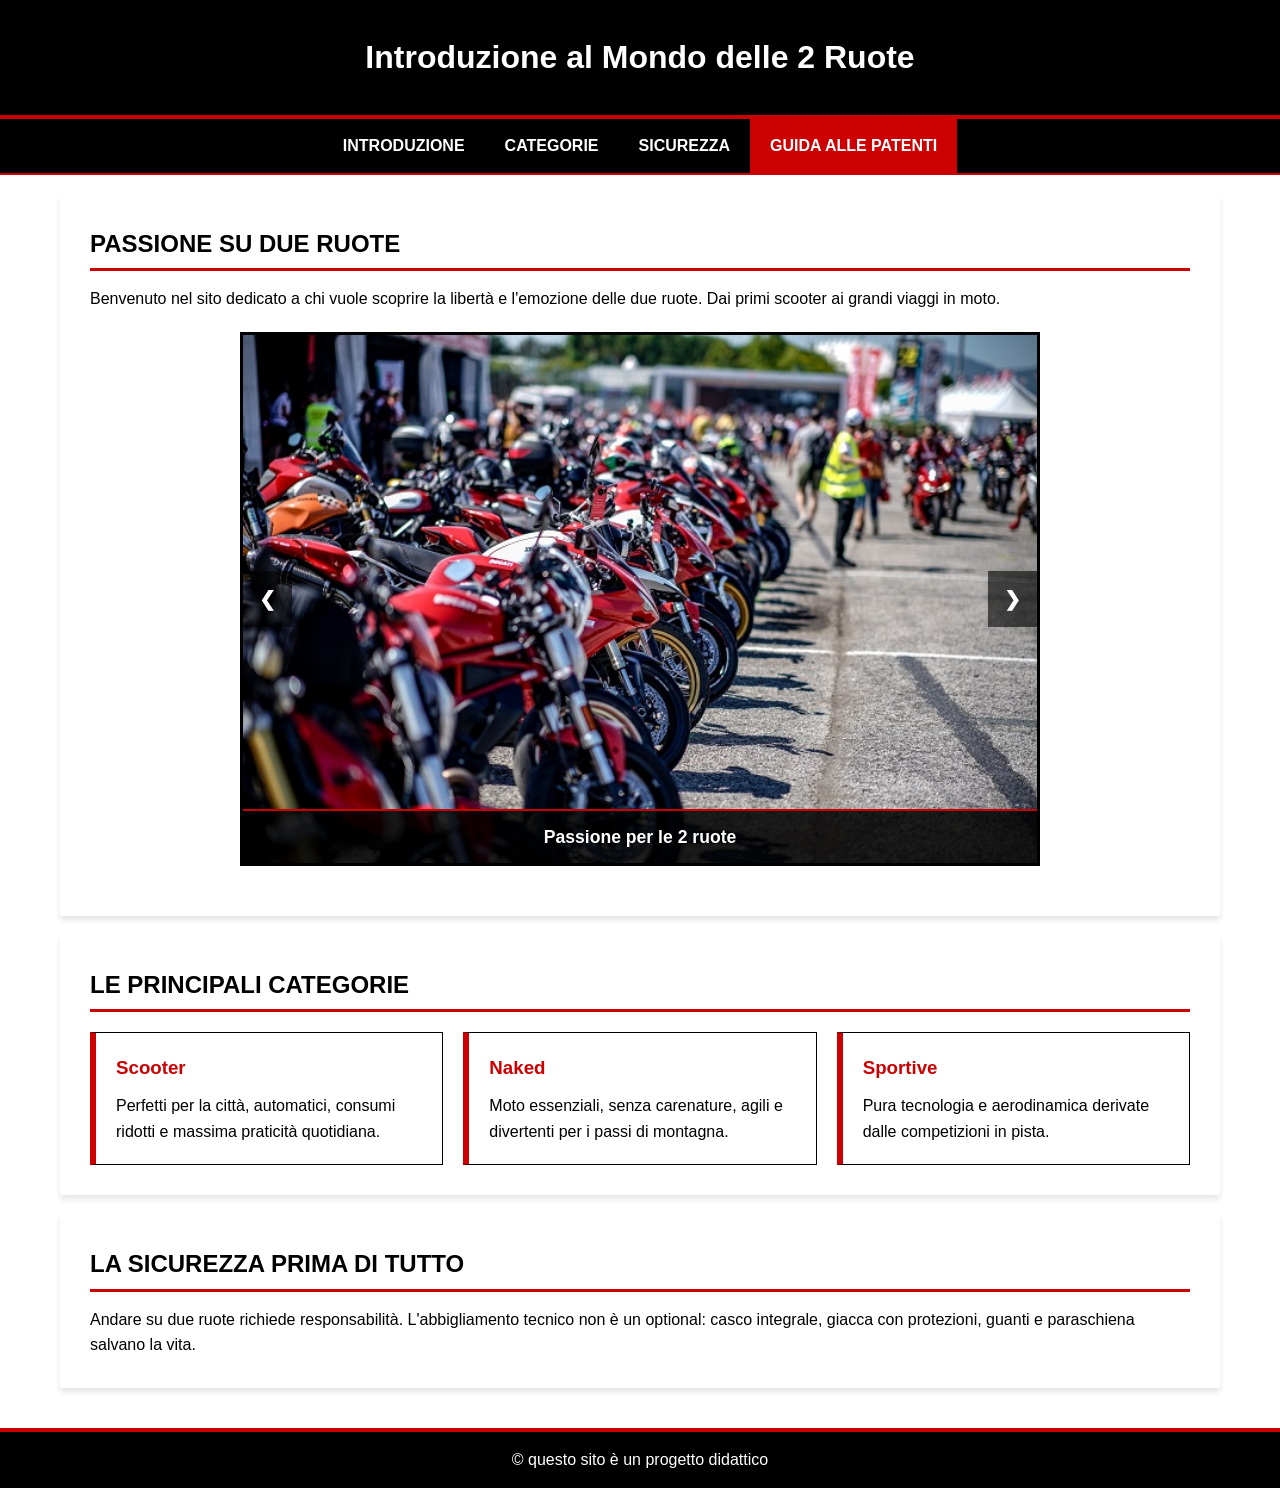
<file: index.html>
<!DOCTYPE html>
<html lang="it">
<head>
    <meta charset="UTF-8">
    <meta name="viewport" content="width=device-width, initial-scale=1.0">
    <title>Mondo a 2 Ruote - Home</title>
	<link rel="icon" type="image/jpg" href="images/favicon.jpg">
    <link rel="stylesheet" href="style.css">
</head>
<body>

    <header>
        <h1>Introduzione al Mondo delle 2 Ruote</h1>
    </header>

    <nav>
        <a href="#intro">Introduzione</a>
        <a href="#categorie">Categorie</a>
        <a href="#sicurezza">Sicurezza</a>
        <a href="guida.html" class="nav-page">Guida alle Patenti</a>
    </nav>

    <main>
        <section id="intro">
			<h2>Passione su due ruote</h2>
			<p>Benvenuto nel sito dedicato a chi vuole scoprire la libertà e l'emozione delle due ruote. Dai primi scooter ai grandi viaggi in moto.</p>
		
			<div class="slideshow-container">
				<div class="slide fade">
					<img src="intro.jpg" alt="Scooter in città">
					<div class="slide-text">Passione per le 2 ruote</div>
				</div>
				<div class="slide fade">
					<img src="intro2.jpg" alt="Moto da strada">
					<div class="slide-text">Raduni tra appassionati</div>
				</div>
				<div class="slide fade">
					<img src="intro3.jpg" alt="Viaggio in moto">
					<div class="slide-text">L'avventura incomincia...</div>
				</div>

				<button class="prev" onclick="cambiaSlide(-1)">&#10094;</button>
				<button class="next" onclick="cambiaSlide(1)">&#10095;</button>
			</div>
		</section>

        <section id="categorie">
            <h2>Le Principali Categorie</h2>
            <div class="cards-container">
                <div class="card">
                    <h3>Scooter</h3>
                    <p>Perfetti per la città, automatici, consumi ridotti e massima praticità quotidiana.</p>
                </div>
                <div class="card">
                    <h3>Naked</h3>
                    <p>Moto essenziali, senza carenature, agili e divertenti per i passi di montagna.</p>
                </div>
                <div class="card">
                    <h3>Sportive</h3>
                    <p>Pura tecnologia e aerodinamica derivate dalle competizioni in pista.</p>
                </div>
            </div>
        </section>

        <section id="sicurezza">
            <h2>La Sicurezza Prima di Tutto</h2>
            <p>Andare su due ruote richiede responsabilità. L'abbigliamento tecnico non è un optional: casco integrale, giacca con protezioni, guanti e paraschiena salvano la vita.</p>
        </section>
    </main>

    <footer>
        <p>&copy; questo sito è un progetto didattico</p>
    </footer>

    <script src="script.js"></script>
</body>
</html>
</file>
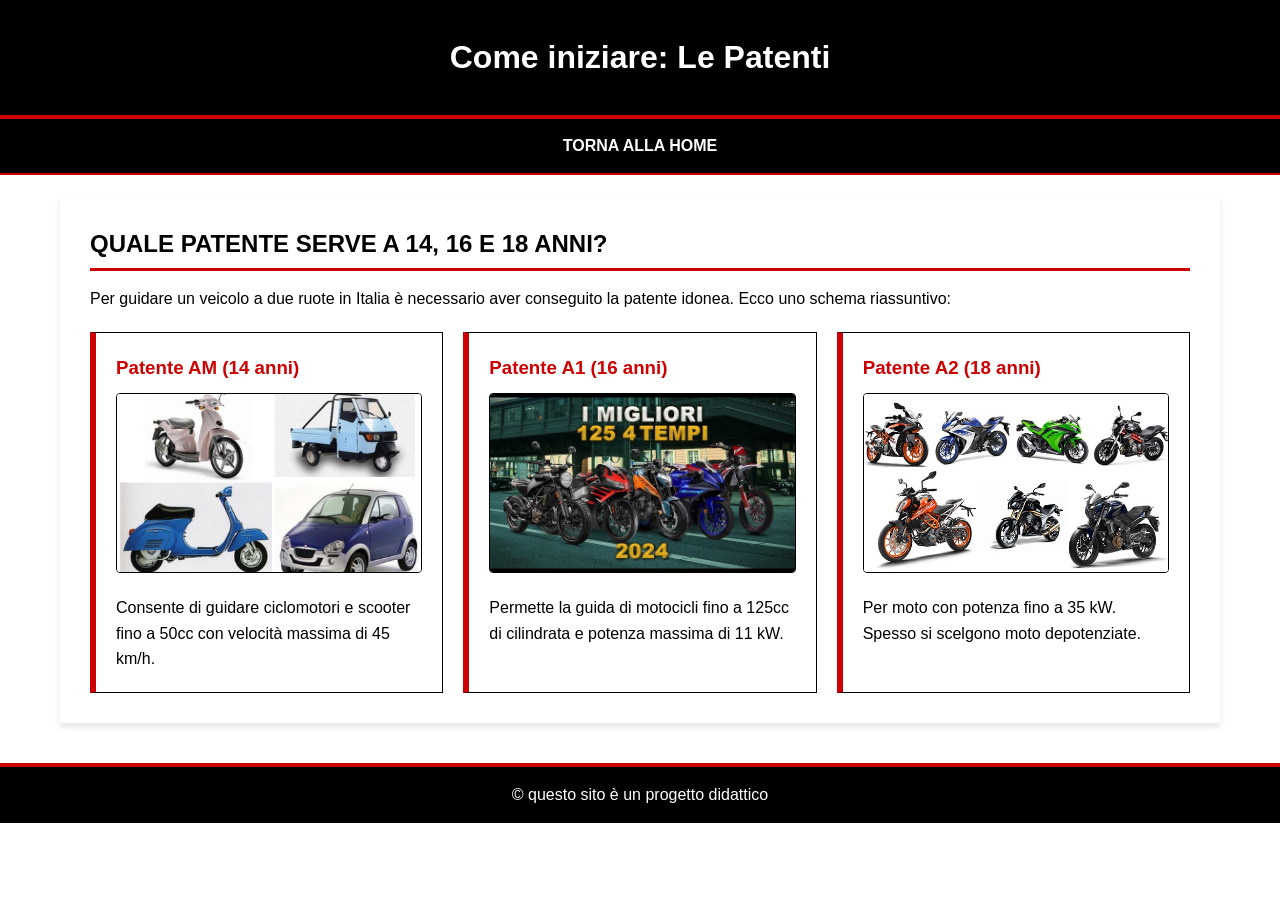
<file: guida.html>
<!DOCTYPE html>
<html lang="it">
<head>
    <meta charset="UTF-8">
    <meta name="viewport" content="width=device-width, initial-scale=1.0">
    <title>Mondo a 2 Ruote - Guida Patenti</title>
	<link rel="icon" type="image/jpg" href="images/favicon.jpg">
    <link rel="stylesheet" href="style.css">
</head>
<body>

    <header>
        <h1>Come iniziare: Le Patenti</h1>
    </header>

    <nav>
        <a href="index.html">Torna alla Home</a>
    </nav>

    <main>
        <section>
            <h2>Quale patente serve a 14, 16 e 18 anni?</h2>
            <p>Per guidare un veicolo a due ruote in Italia è necessario aver conseguito la patente idonea. Ecco uno schema riassuntivo:</p>
            
            <div class="cards-container">
                <div class="card">
                    <h3>Patente AM (14 anni)</h3>
					<img src="patente_am.jpg" alt="Scooter 50cc" class="card-img">
                    <p>Consente di guidare ciclomotori e scooter fino a 50cc con velocità massima di 45 km/h.</p>
                </div>
                <div class="card">
                    <h3>Patente A1 (16 anni)</h3>
					<img src="patente_a1.jpg" alt="Moto 125cc" class="card-img">
                    <p>Permette la guida di motocicli fino a 125cc di cilindrata e potenza massima di 11 kW.</p>
                </div>
                <div class="card">
                    <h3>Patente A2 (18 anni)</h3>
					<img src="patente_a2.jpg" alt="Moto depotenziata" class="card-img">
                    <p>Per moto con potenza fino a 35 kW. Spesso si scelgono moto depotenziate.</p>
                </div>
            </div>
        </section>
    </main>

    <footer>
        <p>&copy; questo sito è un progetto didattico</p>
    </footer>

</body>
</html>
</file>
<file: style.css>
/* Reset di base */
* {
    margin: 0;
    padding: 0;
    box-sizing: border-box;
}

body {
    font-family: 'Segoe UI', Tahoma, Geneva, Verdana, sans-serif;
    line-height: 1.6;
    background-color: #ffffff; /* Sfondo completamente bianco */
    color: #000000; /* Testo generale nero */
}

/* Header */
header {
    background-color: #000000; /* Sfondo nero */
    color: #ffffff; /* Testo bianco per contrasto */
    text-align: center;
    padding: 2rem 1rem;
    border-bottom: 4px solid #cc0000; /* Dettaglio rosso sportivo */
}

/* Navigazione con Flexbox */
nav {
    display: flex;
    justify-content: center;
    background-color: #000000; /* Sfondo nero */
    position: sticky;
    top: 0;
    z-index: 1000;
    border-bottom: 2px solid #cc0000; /* Linea di separazione rossa */
}

nav a {
    color: #ffffff;
    padding: 14px 20px;
    text-decoration: none;
    text-align: center;
    text-transform: uppercase; /* Aggiunge un tocco più tecnico/sportivo */
    font-weight: bold;
    transition: background 0.3s;
}

nav a:hover {
    background-color: #cc0000; /* L'hover diventa rosso (dettaglio) */
}

.nav-page {
    background-color: #cc0000; /* Pulsante pagina esterna in rosso */
    color: #ffffff;
}

/* Main e Sezioni */
main {
    max-width: 1200px;
    margin: 20px auto;
    padding: 0 20px;
}

section {
    background: #ffffff;
    padding: 30px;
    margin-bottom: 20px;
    /* Ho mantenuto una leggerissima ombra per non far sembrare la pagina piatta sul bianco */
    box-shadow: 0 4px 6px rgba(0,0,0,0.1); 
}

section h2 {
    color: #000000; /* Titoli in nero */
    margin-bottom: 15px;
    border-bottom: 3px solid #cc0000; /* Sottolineatura rossa (dettaglio) */
    padding-bottom: 5px;
    text-transform: uppercase;
}

/* Contenitore Cards con Flexbox (Desktop) */
.cards-container {
    display: flex;
    gap: 20px;
    margin-top: 20px;
}

.card {
    flex: 1;
    background: #ffffff;
    padding: 20px;
    border: 1px solid #000000; /* Bordo nero per definire la card sul fondo bianco */
    border-left: 6px solid #cc0000; /* Bordo laterale rosso marcato */
}

.card h3 {
    color: #cc0000; /* Titolo della card rosso */
    margin-bottom: 10px;
}

/* Footer */
footer {
    background-color: #000000; /* Sfondo nero */
    color: #ffffff; /* Testo bianco */
    text-align: center;
    padding: 15px;
    margin-top: 40px;
    border-top: 4px solid #cc0000; /* Dettaglio rosso superiore */
}

/* STRUTTURA SLIDESHOW */
.slideshow-container {
    max-width: 800px;
    position: relative;
    margin: 20px auto;
    overflow: hidden;
    border: 3px solid #000000; /* Cornice nera attorno alle foto */
}

.slide {
    display: none; 
    position: relative;
}

.slide img {
    width: 100%;
    height: auto;
    display: block;
}

.slide-text {
    position: absolute;
    bottom: 0;
    width: 100%;
    background-color: rgba(0, 0, 0, 0.85); /* Banda nera semitrasparente */
    color: #ffffff;
    text-align: center;
    padding: 12px 0;
    font-size: 1.1rem;
    font-weight: bold;
    border-top: 2px solid #cc0000; /* Filetto rosso sopra il testo */
}

/* Pulsanti Avanti/Indietro */
.prev, .next {
    cursor: pointer;
    position: absolute;
    top: 50%;
    transform: translateY(-50%);
    padding: 16px;
    color: #ffffff;
    font-weight: bold;
    font-size: 20px;
    background-color: rgba(0,0,0,0.6); /* Sfondo nero */
    border: none;
    user-select: none;
    transition: 0.3s;
}

.next {
    right: 0;
}

.prev:hover, .next:hover {
    background-color: #cc0000; /* Diventano rossi al passaggio del mouse */
}

/* Animazione di dissolvenza */
.fade {
    animation: fadeEffect 1.5s;
}

@keyframes fadeEffect {
    from {opacity: .4} 
    to {opacity: 1}
}

/* MEDIA QUERY PER MOBILE E TABLET (Responsive) */
@media (max-width: 768px) {
    nav {
        flex-direction: column;
    }

    .cards-container {
        flex-direction: column;
    }
    
    header h1 {
        font-size: 1.5rem;
    }
}

/* Stile per le immagini all'interno delle schede/cards */
.card-img {
    width: 100%;          /* Prende tutta la larghezza della card */
    height: 180px;        /* Fissa un'altezza uguale per tutte così le card rimangono simmetriche */
    object-fit: cover;    /* Ritaglia l'immagine proporzionalmente senza distorcerla o schiacciarla */
    border-radius: 4px;   /* Smussa leggermente gli angoli per estetica */
    margin-bottom: 15px;  /* Lascia spazio tra l'immagine e il testo sottostante */
    border: 1px solid #000000; /* Un sottile bordo nero sportivo */
}
</file>
